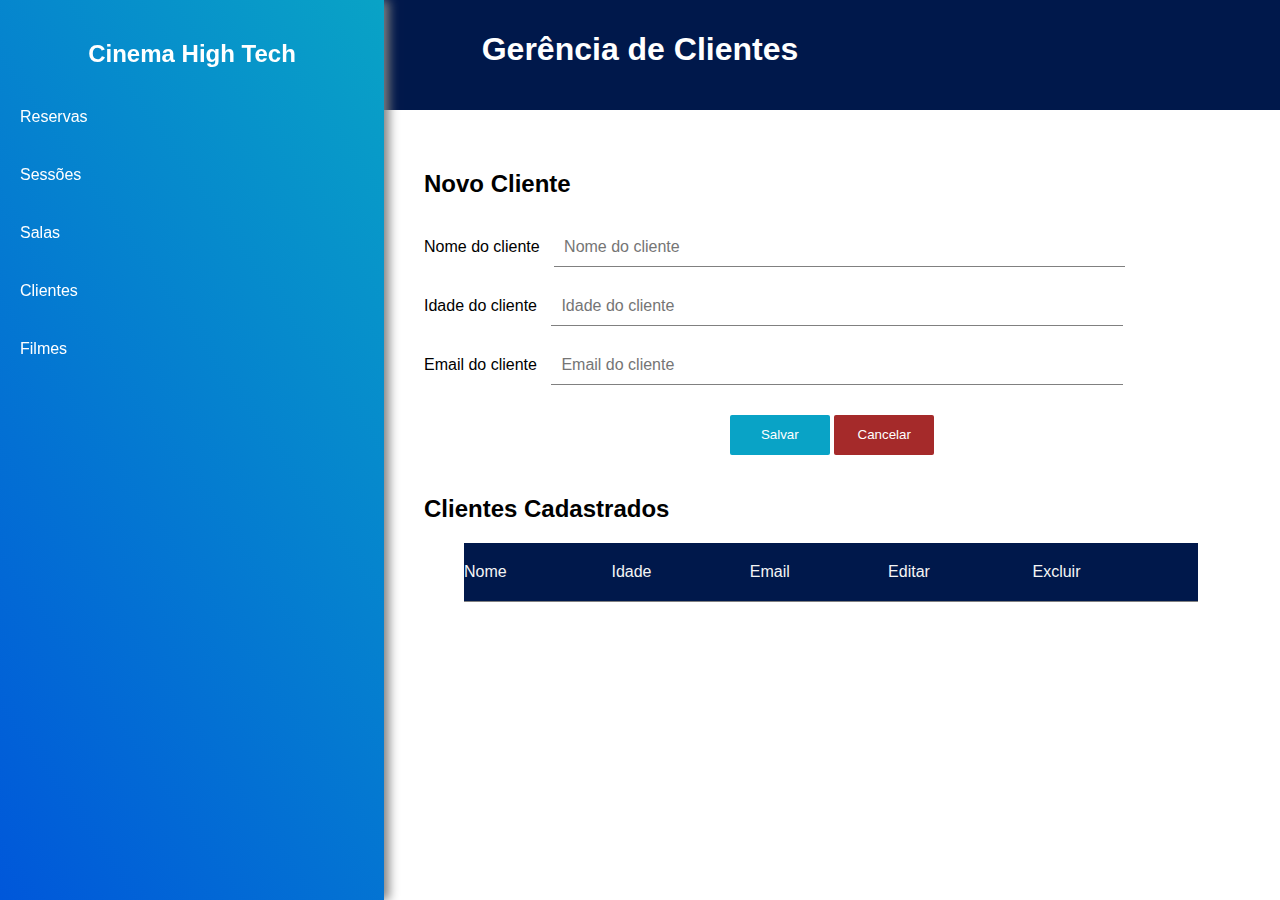
<file: clientes.html>
<html>


<head>
  <title>HTCinema</title>

  <meta charset="utf-8" />
  <link rel="stylesheet" href="css/global.css" />
  <script src="js/modelo/Cliente.js"></script>
</head>



<body onload="clienteController.atualizarEstado()">





  <div id="container" class="container">



    <div id="head" class="head">
      <h1>Gerência de Clientes</h1>
    </div>


    <div class="menu">
      <nav id="menu">
        <h2>Cinema High Tech</h2>



        <ul>
          <a href="reservas.html">
            <li>Reservas</li>
          </a>

          <a href="sessoes.html">
            <li>Sessões</li>
          </a>

          <a href="salas.html">
            <li>Salas</li>
          </a>


          <a href="clientes.html">
            <li>Clientes</li>
          </a>

          <a href="filmes.html">
            <li>Filmes</li>
          </a>
        </ul>

      </nav>
    </div>






    <main id="main">


      <div class="mensagens" id="mensagens">
        <img src="img/close.svg" alt="Botão para fechar janela" onclick="clienteController.fecharMensagem()" />
        <span id="textoMensagem"></span>
      </div>


      <div id="form">

        <form>
          <h2>Novo Cliente</h2>


          <div>
            <label for="nome">Nome do cliente</label>
            <input type="text" placeholder="Nome do cliente" id="nome" class="cadastro-input" />
          </div>


          <div>
            <label for="idade">Idade do cliente </label>
            <input type="text" placeholder="Idade do cliente" id="idade" class="cadastro-input" />
          </div>


          <div>
            <label for="nome">Email do cliente</label>
            <input type="text" placeholder="Email do cliente" id="email" class="cadastro-input" />
          </div>


          <div class="botaoJuntos">

            <button class="azul" type="button" onclick="clienteController.salvar()">
              Salvar

            </button>


            <button class=vermelho type="button" onclick="clienteController.cancelar()">
              Cancelar
            </button>

          </div>



        </form>



        <h2>Clientes Cadastrados</h2>
        <div class="div-tabela">
          <table class="tabela">
            <thead>
              <th>Nome</th>
              <th>Idade</th>
              <th>Email</th>
              <th>Editar</th>
              <th>Excluir</th>
            </thead>

            <tbody id="tabela-corpo"></tbody>
          </table>
        </div>

    </main>

  </div>
</body>

</html>
</file>
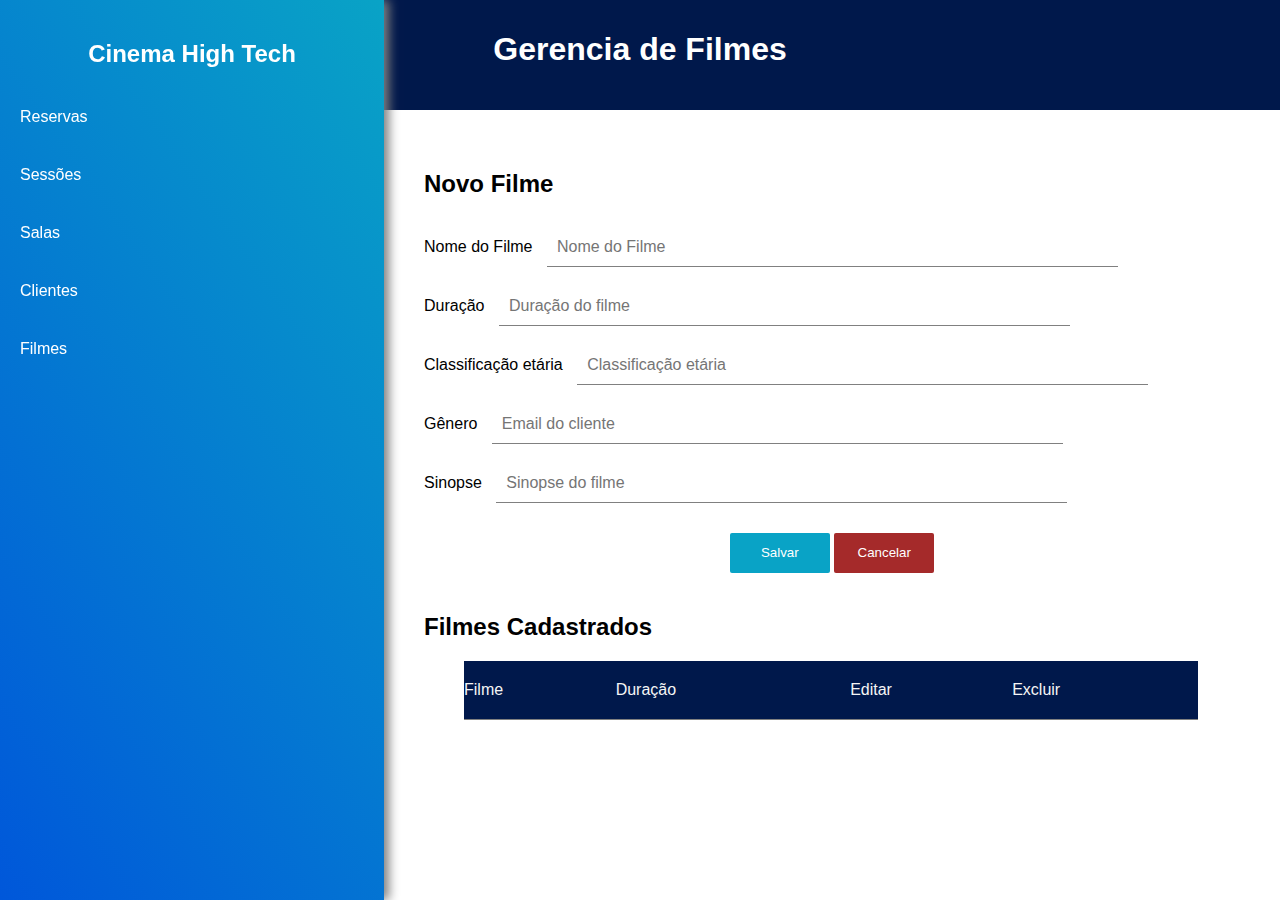
<file: filmes.html>
<html>

<head>
  <title>HTCinema</title>

  <meta charset="utf-8" />
  <link rel="stylesheet" href="css/global.css" />
  <script src="js/modelo/Filme.js"></script>
</head>



<body onload="filmeController.atualizarEstado()">





  <div id="container" class="container">


    <div id="head" class="head">
      <h1>Gerencia de Filmes</h1>
    </div>

    <div class="menu">
      <nav id="menu">
        <h2>Cinema High Tech</h2>

        <ul>
          <a href="reservas.html">
              <li>Reservas</li>
          </a>

          <a href="sessoes.html">
              <li>Sessões</li>
          </a>

          <a href="salas.html">
              <li>Salas</li>
          </a>


          <a href="clientes.html">
              <li>Clientes</li>
          </a>

          <a href="filmes.html">
              <li>Filmes</li>
          </a>
      </ul>
      </nav>
    </div>





    <main id="main">


      <div class="mensagens" id="mensagens">
        <img src="img/close.svg" alt="Botão para fechar janela" onclick="filmeController.fecharMensagem()" />
        <span id="textoMensagem"></span>
      </div>



      <div id="form">
        <form>
          
          
          <h2>Novo Filme</h2>
                  
         
          <div>
            <label for="titulo">Nome do Filme</label>
            <input type="text" placeholder="Nome do Filme" id="titulo"class="cadastro-input" />
          </div>
 
 
         

          <div>
            <label for="duracao">Duração</label>
            <input type="text" placeholder="Duração do filme" id="duracao" class="cadastro-input"/>
          </div>
          


          <div>
            <label for="classificacao">Classificação etária </label>
            <input type="text" placeholder="Classificação etária" id="classificacao" class="cadastro-input"/>
          </div>
         
                                  


          <div>
            <label for="genero">Gênero</label>
            <input type="text" placeholder="Email do cliente" id="genero" class="cadastro-input"/>
          </div>



          <div>
            <label for="sinopse">Sinopse </label>
            <input type="text" placeholder="Sinopse do filme" id="sinopse" class="cadastro-input"/>
          </div>


          <div class="botaoJuntos">

            <button class="azul" type="button" onclick="filmeController.salvar()">
            Salvar
            </button>

            <button class="vermelho" type="button" onclick="filmeController.cancelar()">
            Cancelar
            </button>

          </div>

        </form>

      </div>

      <div id="tabela">
        <h2>Filmes Cadastrados</h2>
        <div class="div-tabela">
          <table class="tabela">
            <thead>
              <th>Filme</th>
              <th>Duração</th>
              <th>Editar</th>
              <th>Excluir</th>
              
            </thead>

            <tbody id="tabela-corpo"></tbody>
          </table>
        </div>


      </div>

    <//div>

  </main>

</body>

</html>
</file>
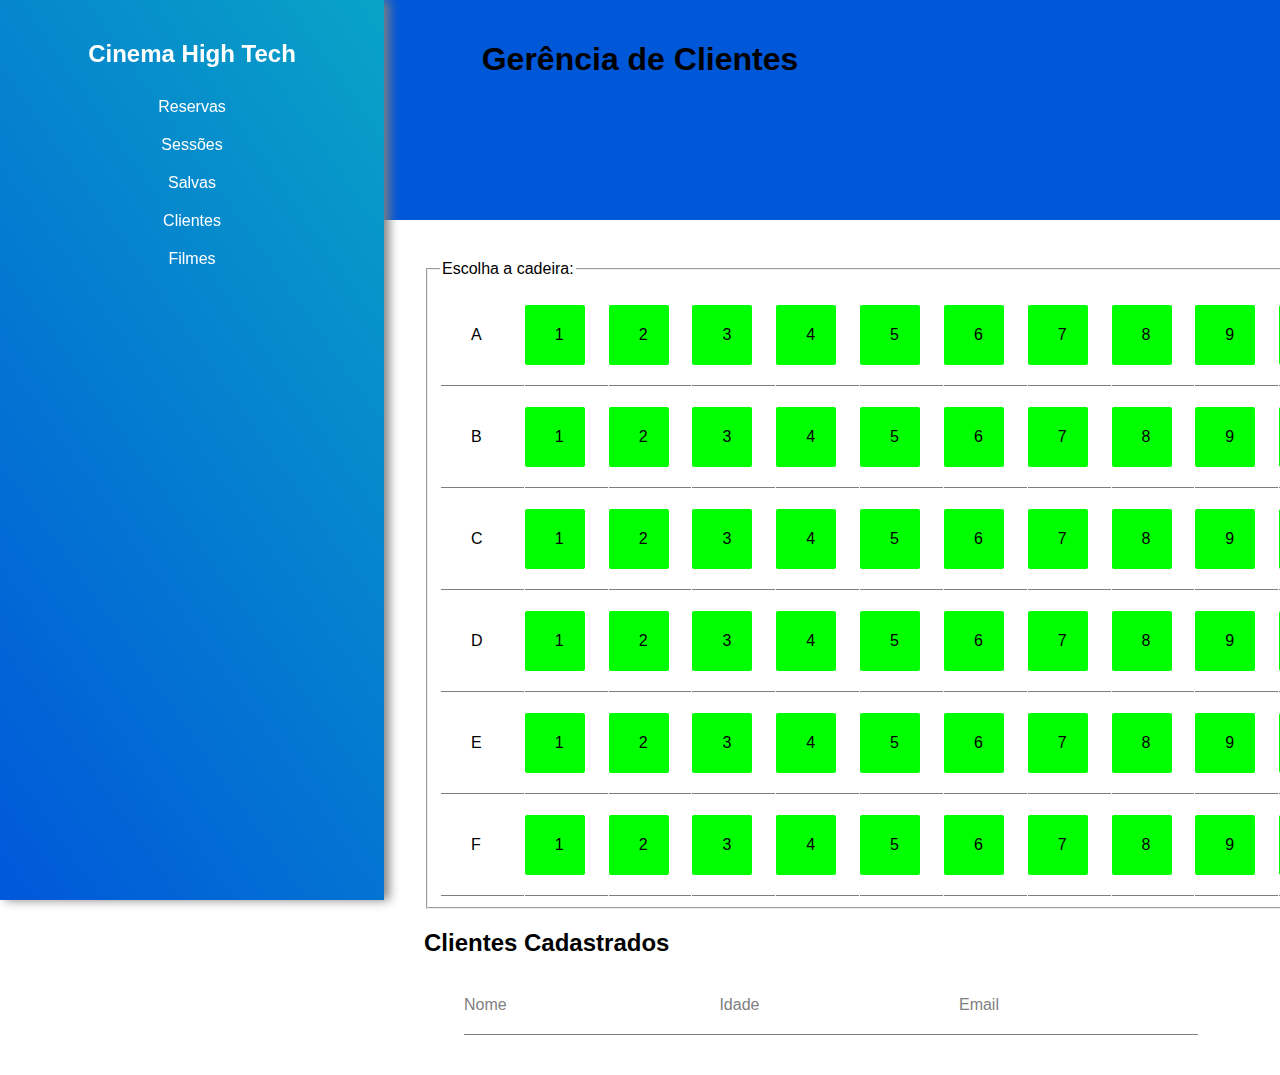
<file: rascunho.html>
<html>

<head>
  <title>HTCinema</title>

  <meta charset="utf-8" />
  <link rel="stylesheet" href="css/test.css" />
  <script src=""></script>
</head>



<body onload="empresasController.atualizarEstado()">





  <div id="container">



    
    <div class="head">
      <h1>Gerência de Clientes</h1>
     </div> 

    <div class="menu">
      <nav id="menu">
        <h2>Cinema High Tech</h2>

        <ul>

          <a href="empresas.html">
            <li>Reservas</li>
          </a>

          <a href="contas.html">
            <li>Sessões</li>
          </a>

          <a href="contas.html">
            <li>Salvas</li>
          </a>


          <a href="contas.html">
            <li>Clientes</li>
          </a>

          <a href="contas.html">
            <li>Filmes</li>
          </a>
        </ul>
      </nav>
    </div>


    <main>
      <fieldset>
        <legend>Escolha a cadeira:</legend>

        <div class="cadeira-group">
            
   
            
        <table id="outro" border="0" cellpadding="1" cellspacing="1" height="278" width="923">
          <tbody>
             
            <tr>
            
              <td style="text-align: center;">
              <div class='quadradin'>A</div>
              </td>
                          
              
              <td style="text-align: center;">
                <div class='quadrado'>1</div>
              </td>
              <td style="text-align: center;">
                <div class='quadrado'>2</div></td>
              <td style="text-align: center;">
                
                <div class='quadrado'>3</div></td>



              <td style="text-align: center;">
                
                <div class='quadrado'>4</div>
                </td>

              <td style="text-align: center;">
                <div class='quadrado'>5</div></td>

              <td style="text-align: center;">
               
                <div class='quadrado'>6</div></td>
              <td style="text-align: center;">
                <div class='quadrado'>7</div></td>
              <td style="text-align: center;">
                <div class='quadrado'>8</div></td>
              <td style="text-align: center;">
                <div class='quadrado'>9</div></td>
              <td style="text-align: center;">
                <div class='quadrado'>10</div></td>
            </tr>

            <tr>
            
              <td style="text-align: center;">
              <div class='quadradin'>B</div>
              </td>
                          
              
              <td style="text-align: center;">
                <div class='quadrado'>1</div>
              </td>
              <td style="text-align: center;">
                <div class='quadrado'>2</div></td>
              <td style="text-align: center;">
                
                <div class='quadrado'>3</div></td>



              <td style="text-align: center;">
                
                <div class='quadrado'>4</div>
                </td>

              <td style="text-align: center;">
                <div class='quadrado'>5</div></td>

              <td style="text-align: center;">
               
                <div class='quadrado'>6</div></td>
              <td style="text-align: center;">
                <div class='quadrado'>7</div></td>
              <td style="text-align: center;">
                <div class='quadrado'>8</div></td>
              <td style="text-align: center;">
                <div class='quadrado'>9</div></td>
              <td style="text-align: center;">
                <div class='quadrado'>10</div></td>
            </tr>


            <tr>
            
              <td style="text-align: center;">
              <div class='quadradin'>C</div>
              </td>
                          
              
              <td style="text-align: center;">
                <div class='quadrado'>1</div>
              </td>
              <td style="text-align: center;">
                <div class='quadrado'>2</div></td>
              <td style="text-align: center;">
                
                <div class='quadrado'>3</div></td>



              <td style="text-align: center;">
                
                <div class='quadrado'>4</div>
                </td>

              <td style="text-align: center;">
                <div class='quadrado'>5</div></td>

              <td style="text-align: center;">
               
                <div class='quadrado'>6</div></td>
              <td style="text-align: center;">
                <div class='quadrado'>7</div></td>
              <td style="text-align: center;">
                <div class='quadrado'>8</div></td>
              <td style="text-align: center;">
                <div class='quadrado'>9</div></td>
              <td style="text-align: center;">
                <div class='quadrado'>10</div></td>
            </tr>


            <tr>
            
              <td style="text-align: center;">
              <div class='quadradin'>D</div>
              </td>
                          
              
              <td style="text-align: center;">
                <div class='quadrado'>1</div>
              </td>
              <td style="text-align: center;">
                <div class='quadrado'>2</div></td>
              <td style="text-align: center;">
                
                <div class='quadrado'>3</div></td>



              <td style="text-align: center;">
                
                <div class='quadrado'>4</div>
                </td>

              <td style="text-align: center;">
                <div class='quadrado'>5</div></td>

              <td style="text-align: center;">
               
                <div class='quadrado'>6</div></td>
              <td style="text-align: center;">
                <div class='quadrado'>7</div></td>
              <td style="text-align: center;">
                <div class='quadrado'>8</div></td>
              <td style="text-align: center;">
                <div class='quadrado'>9</div></td>
              <td style="text-align: center;">
                <div class='quadrado'>10</div></td>
            </tr>

            <tr>
            
              <td style="text-align: center;">
              <div class='quadradin'>E</div>
              </td>
                          
              
              <td style="text-align: center;">
                <div class='quadrado'>1</div>
              </td>
              <td style="text-align: center;">
                <div class='quadrado'>2</div></td>
              <td style="text-align: center;">
                
                <div class='quadrado'>3</div></td>



              <td style="text-align: center;">
                
                <div class='quadrado'>4</div>
                </td>

              <td style="text-align: center;">
                <div class='quadrado'>5</div></td>

              <td style="text-align: center;">
               
                <div class='quadrado'>6</div></td>
              <td style="text-align: center;">
                <div class='quadrado'>7</div></td>
              <td style="text-align: center;">
                <div class='quadrado'>8</div></td>
              <td style="text-align: center;">
                <div class='quadrado'>9</div></td>
              <td style="text-align: center;">
                <div class='quadrado'>10</div></td>
            </tr>


            <tr>
            
              <td style="text-align: center;">
              <div class='quadradin'>F</div>
              </td>
                          
              
              <td style="text-align: center;">
                <div class='quadrado'>1</div>
              </td>
              <td style="text-align: center;">
                <div class='quadrado'>2</div></td>
              <td style="text-align: center;">
                
                <div class='quadrado'>3</div></td>



              <td style="text-align: center;">
                
                <div class='quadrado'>4</div>
                </td>

              <td style="text-align: center;">
                <div class='quadrado'>5</div></td>

              <td style="text-align: center;">
               
                <div class='quadrado'>6</div></td>
              <td style="text-align: center;">
                <div class='quadrado'>7</div></td>
              <td style="text-align: center;">
                <div class='quadrado'>8</div></td>
              <td style="text-align: center;">
                <div class='quadrado'>9</div></td>
              <td style="text-align: center;">
                <div class='quadrado'>10</div></td>
            </tr>




          </tbody>
        </table>
        

        
      </fieldset>


  
      <div id="tabela">
        <h2>Clientes Cadastrados</h2>
        <div class="div-tabela">
          <table class="tabela">
            <thead>
              <th>Nome</th>
              <th>Idade</th>
              <th>Email</th>
            </thead>

            <tbody id="tabela-corpo"></tbody>
          </table>
        </div>


      </div>

    

  </main>
</div>
</body>

</html>
</file>
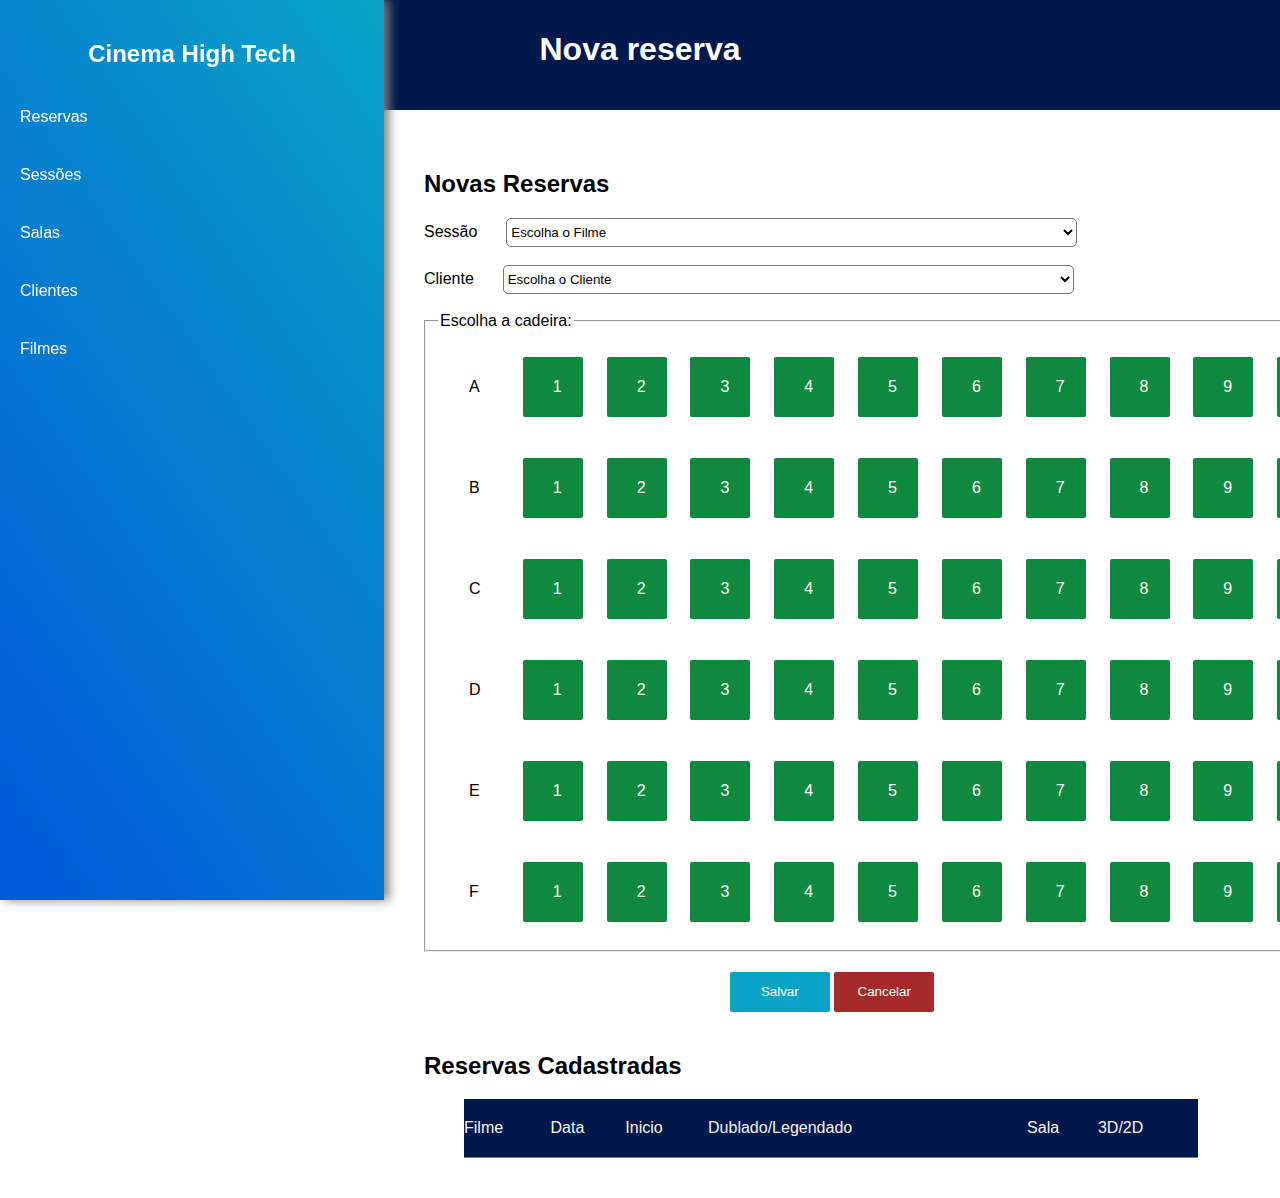
<file: reservas.html>
<html>


<head>
    <title>HTCinema</title>

    <meta charset="utf-8" />
    <link rel="stylesheet" href="css/global.css" />
    <script src="js/modelo/Reserva.js"></script>
</head>


<body onload="reservaController.atualizarEstado()">





    <div id="container" class="container">



        <div id="head" class="head">
            <h1>Nova reserva</h1>
        </div>

        <div class="menu">
            <nav id="menu">
                <h2>Cinema High Tech</h2>

                <ul>
                    <a href="reservas.html">
                        <li>Reservas</li>
                    </a>

                    <a href="sessoes.html">
                        <li>Sessões</li>
                    </a>

                    <a href="salas.html">
                        <li>Salas</li>
                    </a>


                    <a href="clientes.html">
                        <li>Clientes</li>
                    </a>

                    <a href="filmes.html">
                        <li>Filmes</li>
                    </a>
                </ul>

            </nav>
        </div>


        <main>
            <div id="form">
                <form>
                    <h2> Novas Reservas</h2>



                    <div>
                        <label class="" for="select">Sessão</label>
                        <select id="sessao" name="sessao" class="sessao">
                            <option value="1">Escolha o Filme</option>
                            <option value="2">???</option>
                        </select>
                    </div>
                    <br>
                    <div>
                        <label class="" for="select">Cliente</label>
                        <select id="cliente" name="cliente" class="cliente">
                            <option value="1">Escolha o Cliente</option>
                            <option value="2">???</option>
                        </select>
                    </div>

                    <br>

                    <div>
                        <fieldset>
                            <legend>Escolha a cadeira:</legend>

                            <div class="cadeira-group">

                                <table id="outro" type="checkbox" class="cadeiras-tab" border="0" cellpadding="1"
                                    cellspacing="1" height="278" width="923">
                                    <tbody>

                                        <tr id="fileiraA">

                                            <td style="text-align: center;">
                                                <div class='quadradin'>A</div>
                                            </td>


                                            <td style="text-align: center;">
                                                <div class='cadeiraLivre' id="cadeira0"
                                                onclick="reservaController.cadeiraStatus()">1</div>
                                            </td>
                                            
                                            <td style="text-align: center;">
                                                <div class='cadeiraLivre' id="cadeira1"
                                                onclick="reservaController.cadeiraStatus()">2</div>
                                            </td>

                                            <td style="text-align: center;">
                                                <div class='cadeiraLivre' id="cadeira2"
                                                onclick="reservaController.cadeiraStatus()">3</div>
                                            </td>

                                            <td style="text-align: center;">
                                                <div class='cadeiraLivre' id="cadeira3"
                                                onclick="reservaController.cadeiraStatus()">4</div>
                                            </td>


                                            <td style="text-align: center;">
                                                <div class='cadeiraLivre' id="cadeira4"
                                                onclick="reservaController.cadeiraStatus()">5</div>
                                            </td>


                                            <td style="text-align: center;">
                                                <div class='cadeiraLivre' id="cadeira5"
                                                onclick="reservaController.cadeiraStatus()">6</div>
                                            </td>

                                            <td style="text-align: center;">
                                                <div class='cadeiraLivre' id="cadeira6"
                                                onclick="reservaController.cadeiraStatus()">7</div>
                                            </td>

                                            <td style="text-align: center;">
                                                <div class='cadeiraLivre' id="cadeira7"
                                                onclick="reservaController.cadeiraStatus()">8</div>
                                            </td>

                                            <td style="text-align: center;">
                                                <div class='cadeiraLivre' id="cadeira8"
                                                onclick="reservaController.cadeiraStatus()">9</div>
                                            </td>

                                            <td style="text-align: center;">
                                                <div class='cadeiraLivre' id="cadeira9"
                                                onclick="reservaController.cadeiraStatus()">10</div>
                                            </td>

                                        </tr>


                                        <tr id="fileiraB">

                                            <td style="text-align: center;">
                                                <div class='quadradin'>B</div>
                                            </td>


                                            <td style="text-align: center;">
                                                <div class='cadeiraLivre' id="cadeira0"
                                                onclick="reservaController.cadeiraStatus()">1</div>
                                            </td>
                                            
                                            <td style="text-align: center;">
                                                <div class='cadeiraLivre' id="cadeira1"
                                                onclick="reservaController.cadeiraStatus()">2</div>
                                            </td>

                                            <td style="text-align: center;">
                                                <div class='cadeiraLivre' id="cadeira2"
                                                onclick="reservaController.cadeiraStatus()">3</div>
                                            </td>

                                            <td style="text-align: center;">
                                                <div class='cadeiraLivre' id="cadeira3"
                                                onclick="reservaController.cadeiraStatus()">4</div>
                                            </td>


                                            <td style="text-align: center;">
                                                <div class='cadeiraLivre' id="cadeira4"
                                                onclick="reservaController.cadeiraStatus()">5</div>
                                            </td>


                                            <td style="text-align: center;">
                                                <div class='cadeiraLivre' id="cadeira5"
                                                onclick="reservaController.cadeiraStatus()">6</div>
                                            </td>

                                            <td style="text-align: center;">
                                                <div class='cadeiraLivre' id="cadeira6"
                                                onclick="reservaController.cadeiraStatus()">7</div>
                                            </td>

                                            <td style="text-align: center;">
                                                <div class='cadeiraLivre' id="cadeira7"
                                                onclick="reservaController.cadeiraStatus()">8</div>
                                            </td>

                                            <td style="text-align: center;">
                                                <div class='cadeiraLivre' id="cadeira8"
                                                onclick="reservaController.cadeiraStatus()">9</div>
                                            </td>

                                            <td style="text-align: center;">
                                                <div class='cadeiraLivre' id="cadeira9"
                                                onclick="reservaController.cadeiraStatus()">10</div>
                                            </td>
                                        </tr>



                                        <tr id="fileiraC">
                                            <td style="text-align: center;">
                                                <div class='quadradin'>C</div>
                                            </td>


                                            <td style="text-align: center;">
                                                <div class='cadeiraLivre' id="cadeira0"
                                                onclick="reservaController.cadeiraStatus()">1</div>
                                            </td>
                                            
                                            <td style="text-align: center;">
                                                <div class='cadeiraLivre' id="cadeira1"
                                                onclick="reservaController.cadeiraStatus()">2</div>
                                            </td>

                                            <td style="text-align: center;">
                                                <div class='cadeiraLivre' id="cadeira2"
                                                onclick="reservaController.cadeiraStatus()">3</div>
                                            </td>

                                            <td style="text-align: center;">
                                                <div class='cadeiraLivre' id="cadeira3"
                                                onclick="reservaController.cadeiraStatus()">4</div>
                                            </td>


                                            <td style="text-align: center;">
                                                <div class='cadeiraLivre' id="cadeira4"
                                                onclick="reservaController.cadeiraStatus()">5</div>
                                            </td>


                                            <td style="text-align: center;">
                                                <div class='cadeiraLivre' id="cadeira5"
                                                onclick="reservaController.cadeiraStatus()">6</div>
                                            </td>

                                            <td style="text-align: center;">
                                                <div class='cadeiraLivre' id="cadeira6"
                                                onclick="reservaController.cadeiraStatus()">7</div>
                                            </td>

                                            <td style="text-align: center;">
                                                <div class='cadeiraLivre' id="cadeira7"
                                                onclick="reservaController.cadeiraStatus()">8</div>
                                            </td>

                                            <td style="text-align: center;">
                                                <div class='cadeiraLivre' id="cadeira8"
                                                onclick="reservaController.cadeiraStatus()">9</div>
                                            </td>

                                            <td style="text-align: center;">
                                                <div class='cadeiraLivre' id="cadeira9"
                                                onclick="reservaController.cadeiraStatus()">10</div>
                                            </td>

                                        </tr>



                                        <tr id="fileiraD">

                                            <td style="text-align: center;">
                                                <div class='quadradin'>D</div>
                                            </td>


                                            <td style="text-align: center;">
                                                <div class='cadeiraLivre' id="cadeira0"
                                                onclick="reservaController.cadeiraStatus()">1</div>
                                            </td>
                                            
                                            <td style="text-align: center;">
                                                <div class='cadeiraLivre' id="cadeira1"
                                                onclick="reservaController.cadeiraStatus()">2</div>
                                            </td>

                                            <td style="text-align: center;">
                                                <div class='cadeiraLivre' id="cadeira2"
                                                onclick="reservaController.cadeiraStatus()">3</div>
                                            </td>

                                            <td style="text-align: center;">
                                                <div class='cadeiraLivre' id="cadeira3"
                                                onclick="reservaController.cadeiraStatus()">4</div>
                                            </td>


                                            <td style="text-align: center;">
                                                <div class='cadeiraLivre' id="cadeira4"
                                                onclick="reservaController.cadeiraStatus()">5</div>
                                            </td>


                                            <td style="text-align: center;">
                                                <div class='cadeiraLivre' id="cadeira5"
                                                onclick="reservaController.cadeiraStatus()">6</div>
                                            </td>

                                            <td style="text-align: center;">
                                                <div class='cadeiraLivre' id="cadeira6"
                                                onclick="reservaController.cadeiraStatus()">7</div>
                                            </td>

                                            <td style="text-align: center;">
                                                <div class='cadeiraLivre' id="cadeira7"
                                                onclick="reservaController.cadeiraStatus()">8</div>
                                            </td>

                                            <td style="text-align: center;">
                                                <div class='cadeiraLivre' id="cadeira8"
                                                onclick="reservaController.cadeiraStatus()">9</div>
                                            </td>

                                            <td style="text-align: center;">
                                                <div class='cadeiraLivre' id="cadeira9"
                                                onclick="reservaController.cadeiraStatus()">10</div>
                                            </td>

                                        </tr>

                                        <tr id="fileiraE">

                                            <td style="text-align: center;">
                                                <div class='quadradin'>E</div>
                                            </td>


                                            <td style="text-align: center;">
                                                <div class='cadeiraLivre' id="cadeira0"
                                                onclick="reservaController.cadeiraStatus()">1</div>
                                            </td>
                                            
                                            <td style="text-align: center;">
                                                <div class='cadeiraLivre' id="cadeira1"
                                                onclick="reservaController.cadeiraStatus()">2</div>
                                            </td>

                                            <td style="text-align: center;">
                                                <div class='cadeiraLivre' id="cadeira2"
                                                onclick="reservaController.cadeiraStatus()">3</div>
                                            </td>

                                            <td style="text-align: center;">
                                                <div class='cadeiraLivre' id="cadeira3"
                                                onclick="reservaController.cadeiraStatus()">4</div>
                                            </td>


                                            <td style="text-align: center;">
                                                <div class='cadeiraLivre' id="cadeira4"
                                                onclick="reservaController.cadeiraStatus()">5</div>
                                            </td>


                                            <td style="text-align: center;">
                                                <div class='cadeiraLivre' id="cadeira5"
                                                onclick="reservaController.cadeiraStatus()">6</div>
                                            </td>

                                            <td style="text-align: center;">
                                                <div class='cadeiraLivre' id="cadeira6"
                                                onclick="reservaController.cadeiraStatus()">7</div>
                                            </td>

                                            <td style="text-align: center;">
                                                <div class='cadeiraLivre' id="cadeira7"
                                                onclick="reservaController.cadeiraStatus()">8</div>
                                            </td>

                                            <td style="text-align: center;">
                                                <div class='cadeiraLivre' id="cadeira8"
                                                onclick="reservaController.cadeiraStatus()">9</div>
                                            </td>

                                            <td style="text-align: center;">
                                                <div class='cadeiraLivre' id="cadeira9"
                                                onclick="reservaController.cadeiraStatus()">10</div>
                                            </td>

                                        </tr>


                                        <tr id="fileiraF">

                                            <td style="text-align: center;">
                                                <div class='quadradin'>F</div>
                                            </td>


                                            <td style="text-align: center;">
                                                <div class='cadeiraLivre' id="cadeira0"
                                                onclick="reservaController.cadeiraStatus()">1</div>
                                            </td>
                                            
                                            <td style="text-align: center;">
                                                <div class='cadeiraLivre' id="cadeira1"
                                                onclick="reservaController.cadeiraStatus()">2</div>
                                            </td>

                                            <td style="text-align: center;">
                                                <div class='cadeiraLivre' id="cadeira2"
                                                onclick="reservaController.cadeiraStatus()">3</div>
                                            </td>

                                            <td style="text-align: center;">
                                                <div class='cadeiraLivre' id="cadeira3"
                                                onclick="reservaController.cadeiraStatus()">4</div>
                                            </td>


                                            <td style="text-align: center;">
                                                <div class='cadeiraLivre' id="cadeira4"
                                                onclick="reservaController.cadeiraStatus()">5</div>
                                            </td>


                                            <td style="text-align: center;">
                                                <div class='cadeiraLivre' id="cadeira5"
                                                onclick="reservaController.cadeiraStatus()">6</div>
                                            </td>

                                            <td style="text-align: center;">
                                                <div class='cadeiraLivre' id="cadeira6"
                                                onclick="reservaController.cadeiraStatus()">7</div>
                                            </td>

                                            <td style="text-align: center;">
                                                <div class='cadeiraLivre' id="cadeira7"
                                                onclick="reservaController.cadeiraStatus()">8</div>
                                            </td>

                                            <td style="text-align: center;">
                                                <div class='cadeiraLivre' id="cadeira8"
                                                onclick="reservaController.cadeiraStatus()">9</div>
                                            </td>

                                            <td style="text-align: center;">
                                                <div class='cadeiraLivre' id="cadeira9"
                                                onclick="reservaController.cadeiraStatus()">10</div>
                                            </td>

                                        </tr>




                                    </tbody>
                                </table>



















                        </fieldset>
                    </div>



                    <div class="botaoJuntos">
                        <button type="button" class="azul" onclick="contasController.salvar()">
                            Salvar
                        </button>
                        <button type="button" class="vermelho" onclick="contasController.cancelar()">
                            Cancelar
                        </button>
                    </div>

                </form>


                <div id="tabela">
                    <h2>Reservas Cadastradas</h2>
                    <div class="div-tabela">
                        <table class="tabela">
                            <thead>
                                <th>Filme</th>
                                <th>Data</th>
                                <th>Inicio</th>
                                <th>Dublado/Legendado</th>
                                <th>Sala</th>
                                <th>3D/2D</th>

                            </thead>

                            <tbody id="tabela-corpo"></tbody>
                        </table>
                    </div>


                </div>

            </div>

        </main>

</body>

</html>
</file>
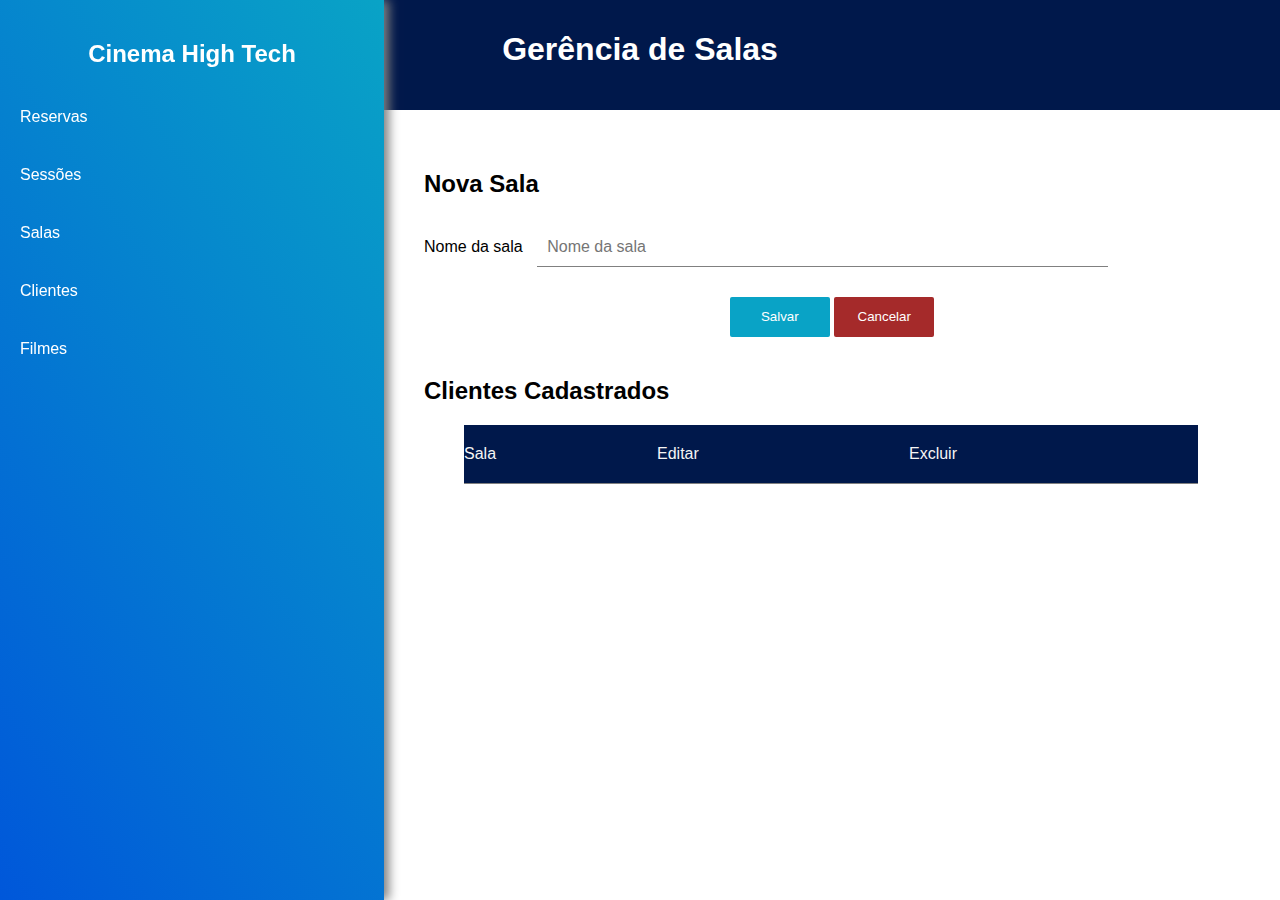
<file: salas.html>
<html>


<head>
  <title>HTCinema</title>

  <meta charset="utf-8" />
  <link rel="stylesheet" href="css/global.css" />
  <script src="js/modelo/Sala.js"></script>
</head>



<body onload="salaController.atualizarEstado()">





  <div id="container" class="container">



    <div id="head" class="head">
      <h1>Gerência de Salas</h1>
    </div>


    <div class="menu">
      <nav id="menu">
        <h2>Cinema High Tech</h2>



        <ul>
          <a href="reservas.html">
            <li>Reservas</li>
          </a>

          <a href="sessoes.html">
            <li>Sessões</li>
          </a>

          <a href="salas.html">
            <li>Salas</li>
          </a>


          <a href="clientes.html">
            <li>Clientes</li>
          </a>

          <a href="filmes.html">
            <li>Filmes</li>
          </a>
        </ul>

      </nav>
    </div>






    <main id="main">


      <div class="mensagens" id="mensagens">
        <img src="img/close.svg" alt="Botão para fechar janela" onclick="salaController.fecharMensagem()" />
        <span id="textoMensagem"></span>
      </div>


      <div id="form">

        <form>
          <h2>Nova Sala</h2>


          <div>
            <label for="nome">Nome da sala</label>
            <input type="text" placeholder="Nome da sala" id="nomeSala" class="cadastro-input" />
          </div>

      



          <div class="botaoJuntos">

            <button class="azul" type="button" onclick="clienteController.salvar()">
              Salvar

            </button>


            <button class=vermelho type="button" onclick="clienteController.cancelar()">
              Cancelar
            </button>

          </div>



        </form>



        <h2>Clientes Cadastrados</h2>
        <div class="div-tabela">
          <table class="tabela">
            <thead>
              <th>Sala</th>
              <th>Editar</th>
              <th>Excluir</th>
            </thead>

            <tbody id="tabela-corpo"></tbody>
          </table>
        </div>

    </main>

  </div>
</body>

</html>
</file>
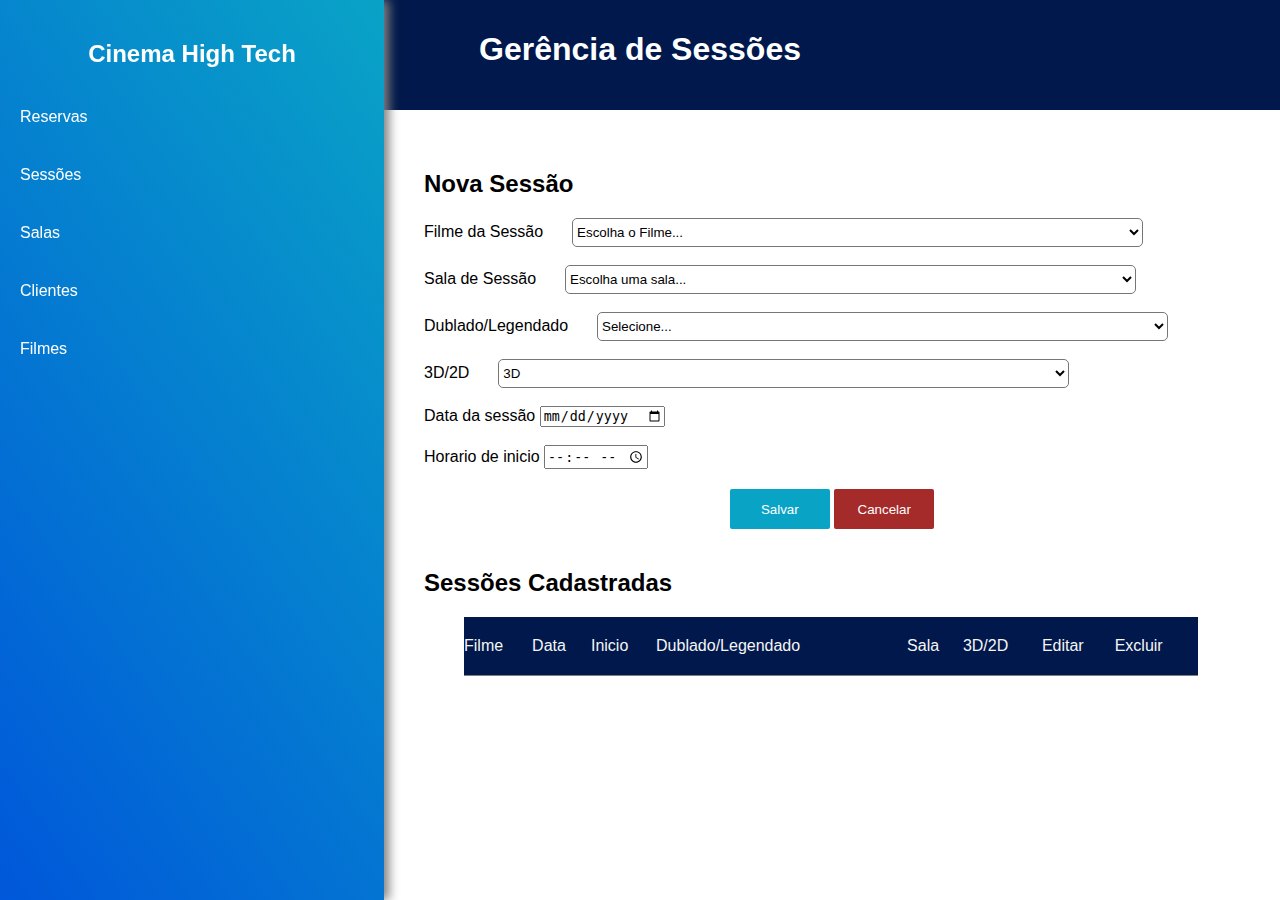
<file: sessoes.html>
<html>

<head>
  <title>HTCinema</title>

  <meta charset="utf-8" />
  <link rel="stylesheet" href="css/global.css" />
  <script src="js/modelo/Sessao.js"></script>
</head>



<body onload="sessaoController.atualizarEstado()">






  <div id="container" class="container">



    <div id="head" class="head">
      <h1>Gerência de Sessões</h1>
    </div>

    <div class="menu">
      <nav id="menu">
        <h2>Cinema High Tech</h2>

        <ul>
          <a href="reservas.html">
            <li>Reservas</li>
          </a>

          <a href="sessoes.html">
            <li>Sessões</li>
          </a>

          <a href="salas.html">
            <li>Salas</li>
          </a>


          <a href="clientes.html">
            <li>Clientes</li>
          </a>

          <a href="filmes.html">
            <li>Filmes</li>
          </a>
        </ul>


      </nav>
    </div>


    <main>


      <div class="mensagens" id="mensagens">
        <img
        src="img/close.svg"
        alt="Botão para fechar janela"
        onclick="sessaoController.fecharMensagem()"
        />
        <span id="textoMensagem"></span>
        </div>






      <div id="form">
        <form>
          <h2>Nova Sessão</h2>

          <div>
            <label class="filmeSessao" for="filmeSessao">Filme da Sessão</label>
            <select id="filmeSessao" name="filmeSessao" class="filmeSessao">
              <option value="">Escolha o Filme...</option>

            </select>
          </div>
          <br>

          <div>
            <label class="sala" for="select">Sala de Sessão</label>
            <select id="sala" name="sala" class="sala">
              <option value="">Escolha uma sala...</option>
              <option value="Sala1">Sala1</option>
              <option value="Sala2">Sala2</option>
              <option value="Sala1">Sala3</option>
              <option value="Sala2">Sala4</option>
              
            </select>
          </div>

           <br>


          <div>
            <label class="legendado" for="select">Dublado/Legendado</label>
            <select id="legendado" name="legendado" class="legendado">
              <option value="">Selecione...</option>
              <option value="Dublado">Dublado</option>
              <option value="Legendado">Legendado</option>
            </select>
          </div>

         <br>
          <div>
            <label class="tresD" for="select">3D/2D</label>
            <select id="tresD" name="tresD" class="tresD">
              <option value="3D">3D</option>
              <option value="2D">2D</option>
            </select>
          </div>



          <br>
          <div>
            <label class="data" for="input">Data da sessão</label>
            <input type="date" placeholder="data" id="data" class="data" />
          </div>

          <br>
          <div>
            <label class="horarioInicio" for="input">Horario de inicio</label>
            <input type="time" placeholder="horarioInicio" id="horarioInicio" class="horarioInicio" />
          </div>




          <div class="botaoJuntos">
            <button type="button" class="azul" onclick="sessaoController.salvar()">
              Salvar
            </button>
            <button type="button" class="vermelho" onclick="sessaoController.cancelar()">
              Cancelar
            </button>
          </div>

        </form>

    
        
        <h2>Sessões Cadastradas</h2>
        <div class="div-tabela">
          <table class="tabela">
            <thead>
              <th>Filme</th>
              <th>Data</th>
              <th>Inicio</th>
              <th>Dublado/Legendado</th>
              <th>Sala</th>
              <th>3D/2D</th>
              <th>Editar</th>
              <th>Excluir</th>
            </thead>


            <tbody id="tabela-corpo"></tbody>
          </table>
        </div>

     

    </main>
 
  </div>

</body>

</html>
</file>
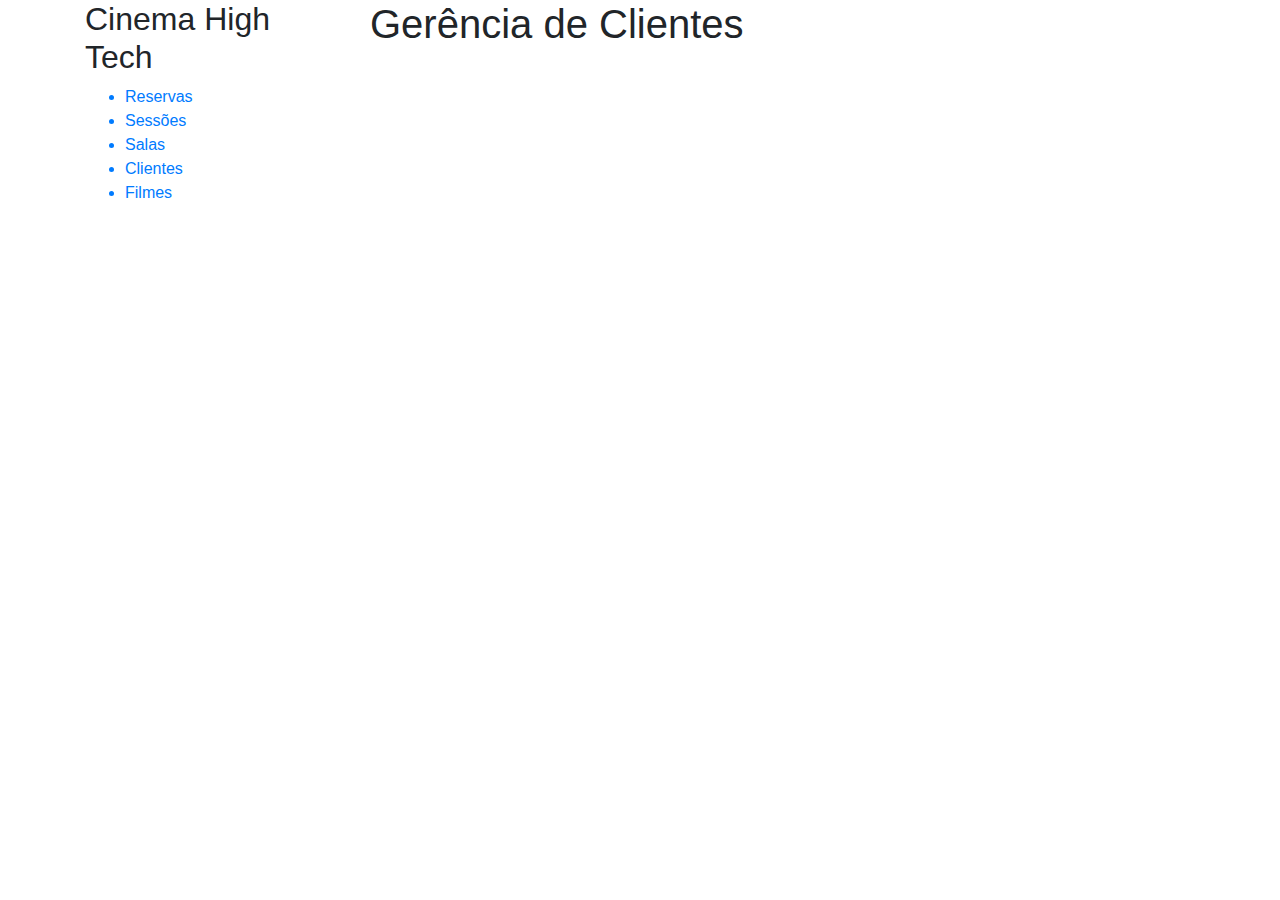
<file: test.html>
<html>
<head>
  <link rel="stylesheet" href="https://stackpath.bootstrapcdn.com/bootstrap/4.4.1/css/bootstrap.min.css" integrity="sha384-Vkoo8x4CGsO3+Hhxv8T/Q5PaXtkKtu6ug5TOeNV6gBiFeWPGFN9MuhOf23Q9Ifjh" crossorigin="anonymous">

</head>
<body>
  <div class="container"> 


    <div class="row">

      
      <div class="col-3">

        <h2>Cinema High Tech</h2>

        <ul>
          <a href="reservas.html">
              <li>Reservas</li>
          </a>

          <a href="sessoes.html">
              <li>Sessões</li>
          </a>

          <a href="salas.html">
              <li>Salas</li>
          </a>


          <a href="clientes.html">
              <li>Clientes</li>
          </a>

          <a href="filmes.html">
              <li>Filmes</li>
          </a>
      </ul>



      </div>
      
      
      
      <div class="col-9">
        <h1>Gerência de Clientes</h1>
      



      </div>

    </div>


  </div>
</body>

</html>
</file>
<file: css/global.css>
body{

margin:0px;
padding:0px;
font-family: sans-serif;
}



.head{

  float: left;
  width: 100%;
  height: 10%;
  padding: 10px 0px;
   text-align: center;
   background: #00184B;
   margin-top: auto;
   color:white;
}


nav{

background-image: linear-gradient(55deg,#0057DA,rgb(9, 163, 198));
float: left;
width: 30%;
height: 100%;
padding: 20px 0px;
text-align: center;
color: white;
box-sizing: border-box;
position: fixed;
box-shadow: 5px 0px 10px gray;
overflow: hidden;
transition: width 1s;
}




img{
width: 30px;

}

nav ul {

margin: 0px;
padding: 0px;

}

nav li {

padding: 20px;
list-style: none;
boder-bottom: 2px solid ;
text-align: left;

}

nav a {
 
text-decoration: none;
color: white;

}

nav li:hover {
background-color: #00184B;

}




select {
  margin-left: 3%;
  width: 70%;
  padding: 5px 0px;
  border-radius: 5px;
  background-color: white;

}



main{

width: 70%;
float: right;
padding:40px;
box-sizing: border-box;
transition: width 1s;


}

main h1{
text-aling: center;

}
form{
margin: 20px 0px;


}

form input[type="text"],
form input[type="number"],
form input[type="text"]
{

width: 70%;
padding: 10px;
margin:10px ;

}


 form fieldset{
  
align-content: center;
width: 100%;
height:620px ;
margin: auto;




 }
form label{

width: 30%;


}

form button{
  background-color: rgb (9, 163, 198);
  border:none;
  padding: 10px 20px;
  height: 40px;
  width: 100px;
  text-decoration-color: beige;
  box-sizing: border-box;
  position: relative;
  border-radius: 2px;
  color: white;
 
}




 div.cadeira-group td{
 
  
  padding: 20px 0px;
  text-align: center;
  border-bottom: 1px ;
}









 .cadastro-input{
  width: 100%;
  border: none;
  border-bottom: 1px solid gray;
  font-size: 12pt;
  color: gray;
  padding: 10px 0px;

}


.cadeiraStatus{
  line-height:0; 
  width:0;
  height:0;
  border-radius: 2px;
  border: 30px  solid black;
  border-color: #0E893D;
  color: white;
  
}

.cadeiraStatus:hover {
  border-color: #00184B;
  cursor: pointer;
}




.cadeiraLivre{
  line-height:0; 
  width:0;
  height:0;
  border-radius: 2px;
  border: 30px  solid black;
  border-color: #0E893D;
  color: white;
  
}

.cadeiraLivre:hover {
  border-color: #00184B;
  cursor: pointer;
}



.cadeiraOcupada{
  line-height:0; 
  width:0;
  height:0;
  border-radius: 2px;
  border: 30px  solid black;
  border-color: brown;
  color: white;
}

.cadeiraOcupada:hover {
  border-color: #00184B;
  cursor: pointer;
}



.quadradin{

  line-height:0; 
  width:0;
  height:0;
  border-radius: 2px;
  border: 30px solid black;
  border-color: white ;
  text-decoration-style: solid;

}





.mensagens {
  display: none;
  background-color: rgb(199, 80, 80);
  color: white;
  padding: 20px;
  opacity: 0.9;
  position: absolute;
  width: 60%;
  animation: slide-mensagem 1s;
}
.mensagens.show {
  display: block;
}

  
.mensagens img {
  cursor: pointer;
  width: 10px;
  float: right;
}


.div-tabela {
  padding: 0px 40px;
  float: left;
  width: 90%;
  
}

.botaoJuntos{
  text-align: center;
  padding: 20px;
}

.tabela {
  width: 100%;
  border-collapse: collapse;
  


}
th,
td {
  border-bottom: 1px solid gray;
  padding: 20px 0px;
  text-align: left;
}
td img {
  width: 20px;
  cursor: pointer;
}
th {
  color: whitesmoke;
  font-weight: 300;
  background-color: #00184B;
}
@keyframes slide-mensagem {
  from {
      transform: translate3d(0px, -50px, 0px);
      opacity: 0;
  }
  to {
      transform: translate3d(0px, 0px, 0px);
      opacity: 0.9;
  }
}

form button.azul {

  background-color: rgb(9, 163, 198);
  
  }
  
  form button.vermelho{
    background-color: brown;
  }


form button:hover {
  background-color: #00184B;
  cursor: pointer;
}
@media (max-width: 600px) {
  nav {
      width: 0%;
  }
  main {
      width: 100%;
  }
  
}
</file>
<file: css/test.css>
body {
  margin: 0px;
  padding: 0px;
  font-family: sans-serif;
}
h1 {

}

.head{

  float: left;
  width: 100%;
  height: 20%;
  padding: 20px 0px;
   text-align: center;
   background: #0057D7;
   margin-top: auto;
  
}

.quadrado{
  line-height:0; /* correção para IE  */
  width:0;
  height:0;
  border-radius: 2px;
  border: 30px solid black;
  border-color: #0f0 ;
  
}
.quadradin{

  line-height:0; /* correção para IE  */
  width:0;
  height:0;
  border-radius: 2px;
  border: 30px solid black;
  border-color: white ;

}








nav {
  //background-color: rgb(9, 163, 198);
  background-image: linear-gradient(55deg,#0057DA,rgb(9, 163, 198));
  float: left;
  width: 30%;
  height: 100%;
  padding: 20px 0px;
  text-align: center;
  color: white;
  box-sizing: border-box;
  position: fixed;
  box-shadow: 5px 0px 10px gray;
  overflow: hidden;
  transition: width 1s;
}
img {
  width: 30px;
}
nav ul {
  margin: 0px;
  padding: 0px;
}
nav li {
  padding: 10px;
  list-style: none;
}
nav a {
  text-decoration: none;
  color: white;
}
nav li:hover {
  background-color: rgb(13, 101, 121);
}
main {
  width: 70%;
  float: right;
  padding: 40px;
  box-sizing: border-box;
  transition: width 1s;
}
main h1 {
  text-align: center;
}
form {
  width: 70%;
  margin: auto;
}
form div {
  margin: 20px 0px;
}



form input[type="text"],
form input[type="email"],
form input[type="datetime-local"] {
  width: 100%;
  padding: 10px;

}
form button {
  background-color: rgb(9, 163, 198);
  border: none;
  padding: 10px 20px;
  color: white;
}
.meio {
  text-align: center;
}
.btn-menu-abrir {
  opacity: 0;
}
.btn-menu-abrir-exibir {
  opacity: 1;
}
.exibir-menu {
  width: 30%;
}
.fechar-menu {
  width: 0%;
}
.aumentar-main {
  width: 100%;
}
.mensagens {
  display: none;
  background-color: rgb(199, 80, 80);
  color: white;
  padding: 20px;
  opacity: 0.9;
  position: absolute;
  width: 60%;
  animation: slide-mensagem 1s;
}
.mensagens.show {
  display: block;
}
.mensagens img {
  cursor: pointer;
  width: 10px;
  float: right;
}

.div-tabela {
  padding: 0px 40px;
  float: left;
  width: 90%;
}

.tabela {
  width: 100%;
  border-collapse: collapse;
}
th,
td {
  border-bottom: 1px solid gray;
  padding: 20px 0px;
  text-align: left;
}
td img {
  width: 20px;
  cursor: pointer;
}
th {
  color: gray;
  font-weight: 300;
}
@keyframes slide-mensagem {
  from {
      transform: translate3d(0px, -50px, 0px);
      opacity: 0;
  }
  to {
      transform: translate3d(0px, 0px, 0px);
      opacity: 0.9;
  }
}
form button:hover {
  background-color: rgb(13, 101, 121);
  cursor: pointer;
}
@media (max-width: 600px) {
  nav {
      width: 0%;
  }
  main {
      width: 100%;
  }
  .btn-menu-abrir {
      opacity: 1;
  }
  .btn-menu-fechar {
      opacity: 1;
  }
}
</file>
